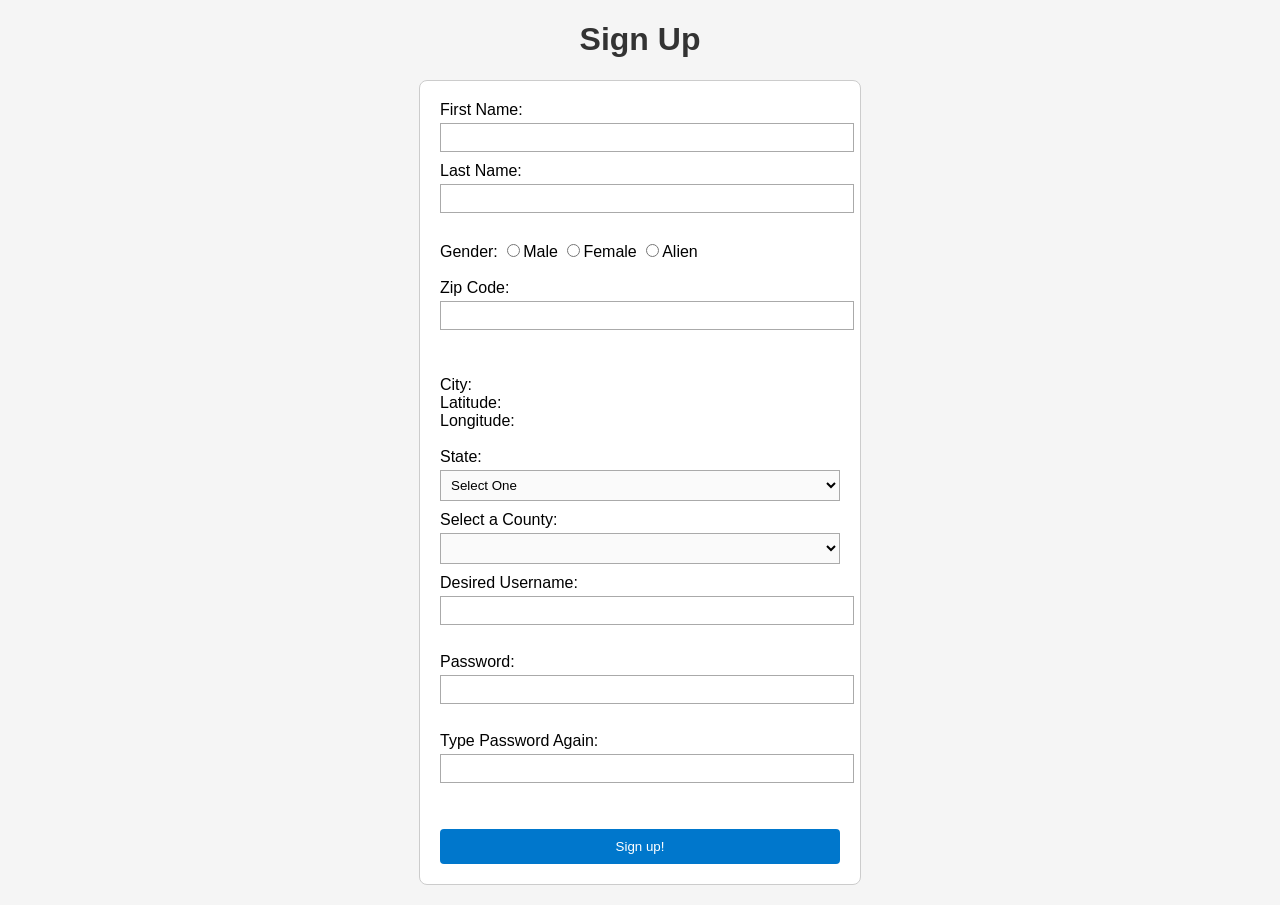
<file: api_form_page/index.html>
<!DOCTYPE html>
<html lang="en">
<head>
    <meta charset="UTF-8">
    <meta name="viewport" content="width=device-width, initial-scale=1.0">
    <title>API Form Page</title>
    <link rel="stylesheet" href="css/styles.css">
</head>
<body>
    
    <h1> Sign Up </h1>

    <form id="signupForm" action="welcome.html">
    <!-- Observe how this form uses 5 different form elements:
    text input, radio buttons, a dropdown menu (select), a password field, and a submit button. -->

    <!-- text input below -->
     First Name:<input type="text" name="fName"><br>
     Last Name: <input type="text" name="lName"><br><br>

    <!-- radio buttons below -->
     Gender:    
         <input type="radio" name="gender" value="m">Male
         <input type="radio" name="gender" value="f">Female
         <input type="radio" name="gender" value="a">Alien<br><br>	

    <!-- text input below -->
      Zip Code: 
      <input type="text" id="zip" name="zip"> 
      <span id="zipError" style="color:red;"></span><br><br>

      <!-- the span id is used to display the city, latitude, and longitude information that is retrieved from the API call. -->
    
      City:   <span id="city"></span> <br>
      Latitude: <span id="latitude"></span> <br>
      Longitude: <span id="longitude"></span> <br><br>

      State: 
      <select id="state" name="state">
            <option value="">Select One</option> 
       </select> 
       <br>


       Select a County: 
       <select id="county"></select><br>


       Desired Username: 
       <input type="text" id="username" ><br>
       <span id="usernameError"></span>
       <br>


        Password: 
        <input type="password" id="password"> <br>
        <span id="suggestedPwd"></span> <br>
        

        Type Password Again: 
        <input type="password" id="passwordAgain"><br>
        <span id="passwordError"></span>
        <br><br>
   
         <input type="submit" value="Sign up!">

    </form>

    <script src="js/script.js"></script>

</body>

</html>
</file>
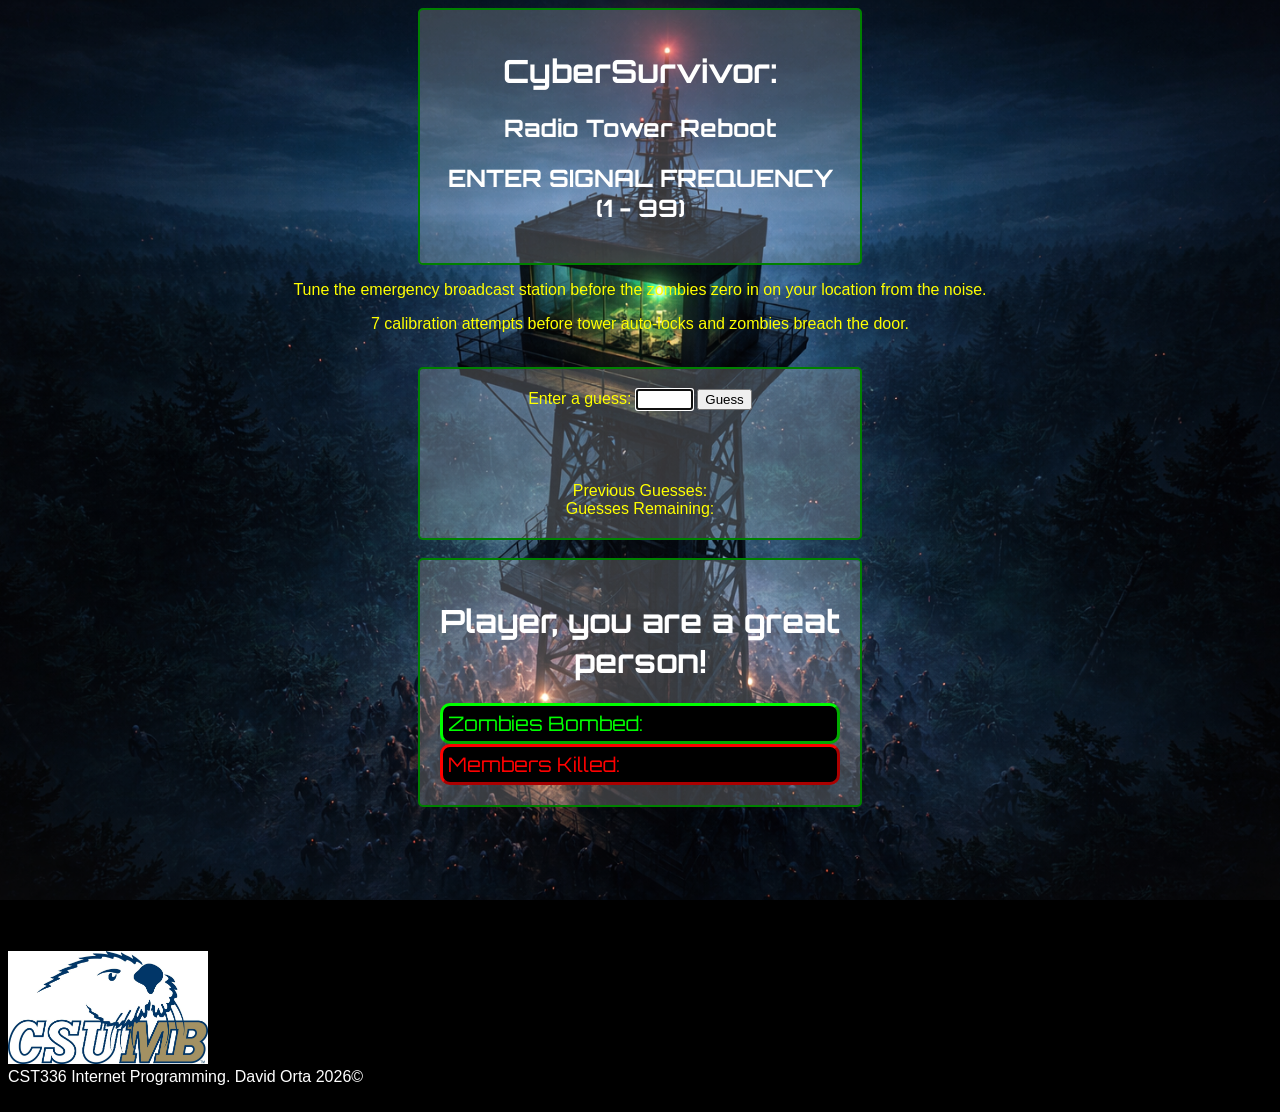
<file: guess_number/index.html>
<!DOCTYPE html>
<html>
    <head>
        <title> CyberSurvivor </title>
        <meta charset="utf-8">
        <link rel="stylesheet" href="css/style.css">
        <link href="https://fonts.googleapis.com/css2?family=Orbitron:wght@400..900&display=swap" rel="stylesheet">
    </head>
    <body>

        <header>
            <h1>CyberSurvivor:</h1>
            <h2>Radio Tower Reboot</h2>
            <h2>ENTER SIGNAL FREQUENCY (1 - 99)</h2>
        </header>
        
        <p>Tune the emergency broadcast station before the zombies zero in on your location from the noise.</p>
        <p>7 calibration attempts before tower auto-locks and zombies breach the door.</p> 
        <br>
        
        <div id="main">
          Enter a guess: 
          <input type="text" id="playerGuess" size="5">         
          <button id="guessBtn"> Guess </button> <br>         
          <button id="resetBtn"> Keep going </button> 

          <br><br>
          <div id="fbBox">
          <div id="feedback"></div>
          </div>
          <br><br>


          <div> Previous Guesses: 
            <span id="guesses"></span>
          </div>

          <div> Guesses Remaining: 
            <span id="guessesRem"></span>
          </div>

        </div>
        <br>

        <!--display text in H1 tag using #ID in JavaScript-->
        
        <div id="scoreCSS"> 
            <h1 id="encourage"></h1>  

            <div id="totalWinCSS"> Zombies Bombed: 
             <span id="totalWins"></span>
            </div>

            <div id="totalLossCSS"> Members Killed: 
             <span id="totalLosses"></span>
            </div>
        </div>

        <br>
        <br>
        <br>
        <br>
        <br>
        <br>
        <br>
        
    <footer>
        <br>
        <img src="img/csumb.jpg" style="width: 200px; height: auto;" alt="the CSUMB logo and sea otter">
        <br>
        <span id="footer">CST336 Internet Programming. David Orta 2026©</span>
        <br><br>
    </footer>
        
        
        <!-- <script>alert("hi")</script> -->
        <script src="js/script.js"></script>
    </body>
</html>
</file>
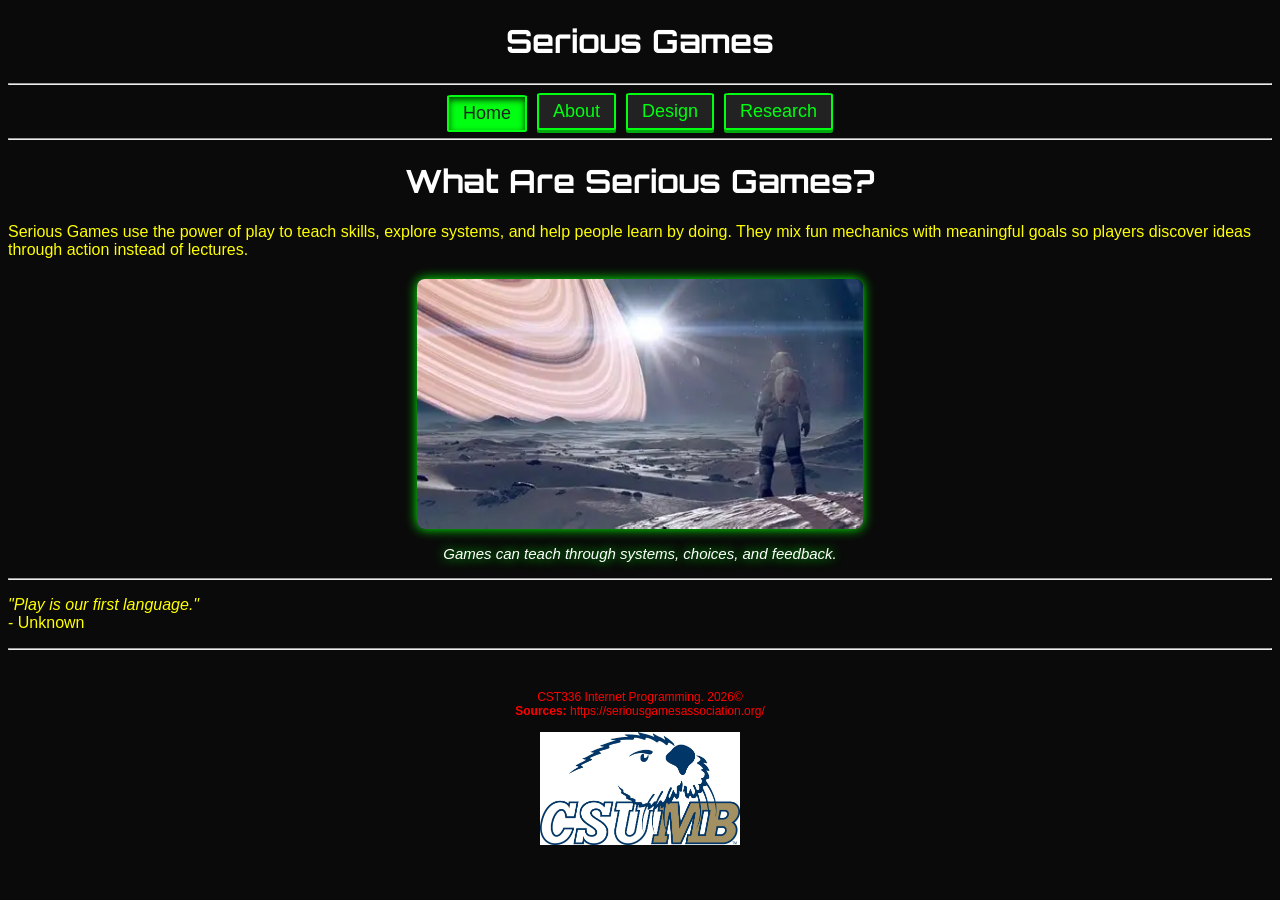
<file: homework1/index.html>
<!DOCTYPE html>
<html lang="en">

<head>
    <meta charset="UTF-8">
    <meta name="viewport" content="width=device-width, initial-scale=1.0">
    <title>Serious Games</title>
    <link rel="stylesheet" href="style.css">
    <link href="https://fonts.googleapis.com/css2?family=Orbitron:wght@400..900&display=swap" rel="stylesheet">
</head>

<body>
    <header>
        <h1>Serious Games</h1>
    </header>
    <hr>
    <nav>
        <div class="navButtonGroup">
            <a href="index.html" class="buttonNav active">Home</a>
            <a href="about.html" class="buttonNav">About</a>
            <a href="design.html" class="buttonNav">Design</a>
            <a href="research.html" class="buttonNav">Research</a>
        </div>
    </nav>
    <hr>

    <h1>What Are Serious Games?</h1>
    <div>
        <p>Serious Games use the power of play to teach skills, explore systems, and help people learn by doing. They mix fun mechanics with meaningful goals so players discover ideas through action instead of lectures.</p>
    </div>

    <figure class="center-figure">
        <img src="img/seriousgames.jpg" height="250" alt="an astronaut stares in the distance of a desolate planet's horizon -- the rings of Saturn sweeping the dark sky while the sun glints of its edge.">
        <figcaption>Games can teach through systems, choices, and feedback.</figcaption>
    </figure>

    <hr>
    <p>
        <i>"Play is our first language."</i>
        <br>
        - Unknown
    </p>
    <hr>

    <footer>
        <span>CST336 Internet Programming. 2026©</span>
        <br>
        <span><b>Sources:</b> https://seriousgamesassociation.org/</span>
        <br>
        <br>
        <img src="img/csumb.jpg" style="width: 200px; height: auto;" alt="the CSUMB logo and sea otter">
        <br><br>
    </footer>
</body>

</html>
</file>
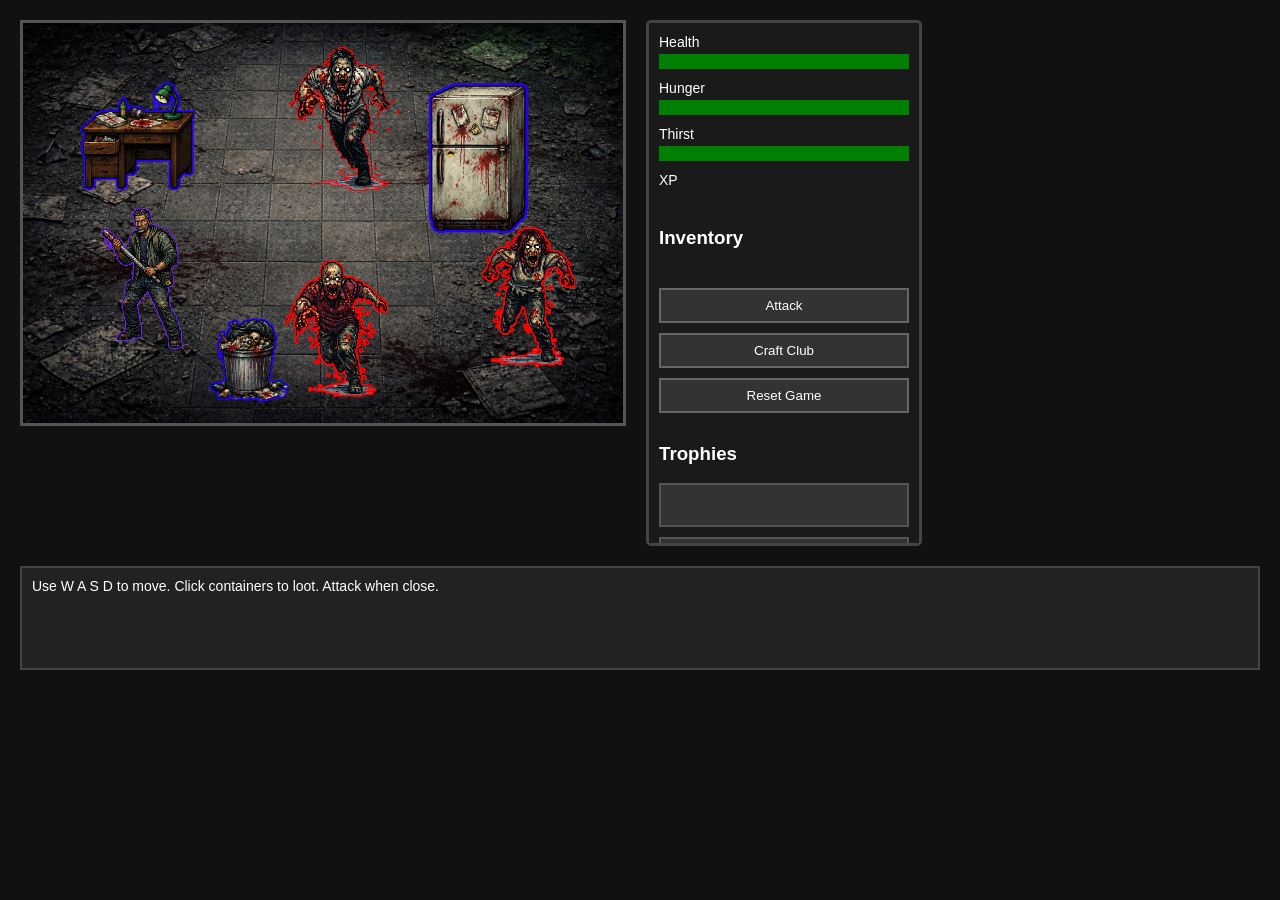
<file: homework2/index.html>
<!DOCTYPE html>
<html lang="en">

<head>
    <meta charset="UTF-8">
    <meta name="viewport" content="width=device-width, initial-scale=1.0">
    <title>CyberSurvivor 2D</title>

    <link rel="stylesheet" href="css/style.css">

</head>

<body>
    <!-- Wrapper holds room on left and UI on right -->
    <div id="gameWrapper"> 
        
        <!-- The room where player, zombies, and containers live -->
        <div id="room"> 
            
            <!-- Player -->
            <img id="player" src="img/player.png" alt="player">

            
            <!-- Zombies --> 
             <img id="zombie1" class="zombie" src="img/zombie1.png" alt="zombie"> 
             <img id="zombie2" class="zombie" src="img/zombie2.png" alt="zombie"> 
             <img id="zombie3" class="zombie" src="img/zombie3.png" alt="zombie"> 
             
             <!-- Lootable containers wow! --> 
             <img id="desk" class="container" src="img/desk.png" alt="desk"> 
             <img id="fridge" class="container" src="img/fridge.png" alt="fridge"> 
             <img id="trash" class="container" src="img/trash.png" alt="trash"> 
        
        </div> 
        
        <!-- UI Panel -->
        <div id="uiPanel"> 
            
            <!-- Survival bars -->
            <div id="bars">
            <div class="barBox"> <span>Health</span>
            <div id="healthBar" class="barFill"></div>
            </div>
                
            <div class="barBox"> <span>Hunger</span>
            <div id="hungerBar" class="barFill"></div>
            </div>
        
            <div class="barBox"> <span>Thirst</span>
            <div id="thirstBar" class="barFill"></div>
            </div>
                
            <div class="barBox"> <span>XP</span>
            <div id="xpBar" class="barFill"></div>
            </div>
            </div> 
        
            <!-- Inventory -->
            <div id="inventory">
            <h3>Inventory</h3>
            <ul id="inventoryList"></ul>
            </div> 
        
            <!-- Action buttons -->
            <div id="actions">
                <button id="attackBtn">Attack</button>
                <button id="craftBtn">Craft Club</button>
                <button id="resetBtn">Reset Game</button>  
            </div>

        
            <!-- Trophies -->
            <div id="trophies">
            <h3>Trophies</h3>
            <div id="trophy1"></div>
            <div id="trophy2"></div>
            </div>

        </div>
    </div> 
    
    <!-- Message log -->
    <div id="log"></div>

    <script src="js/script.js"></script>


</body>

</html>
</file>
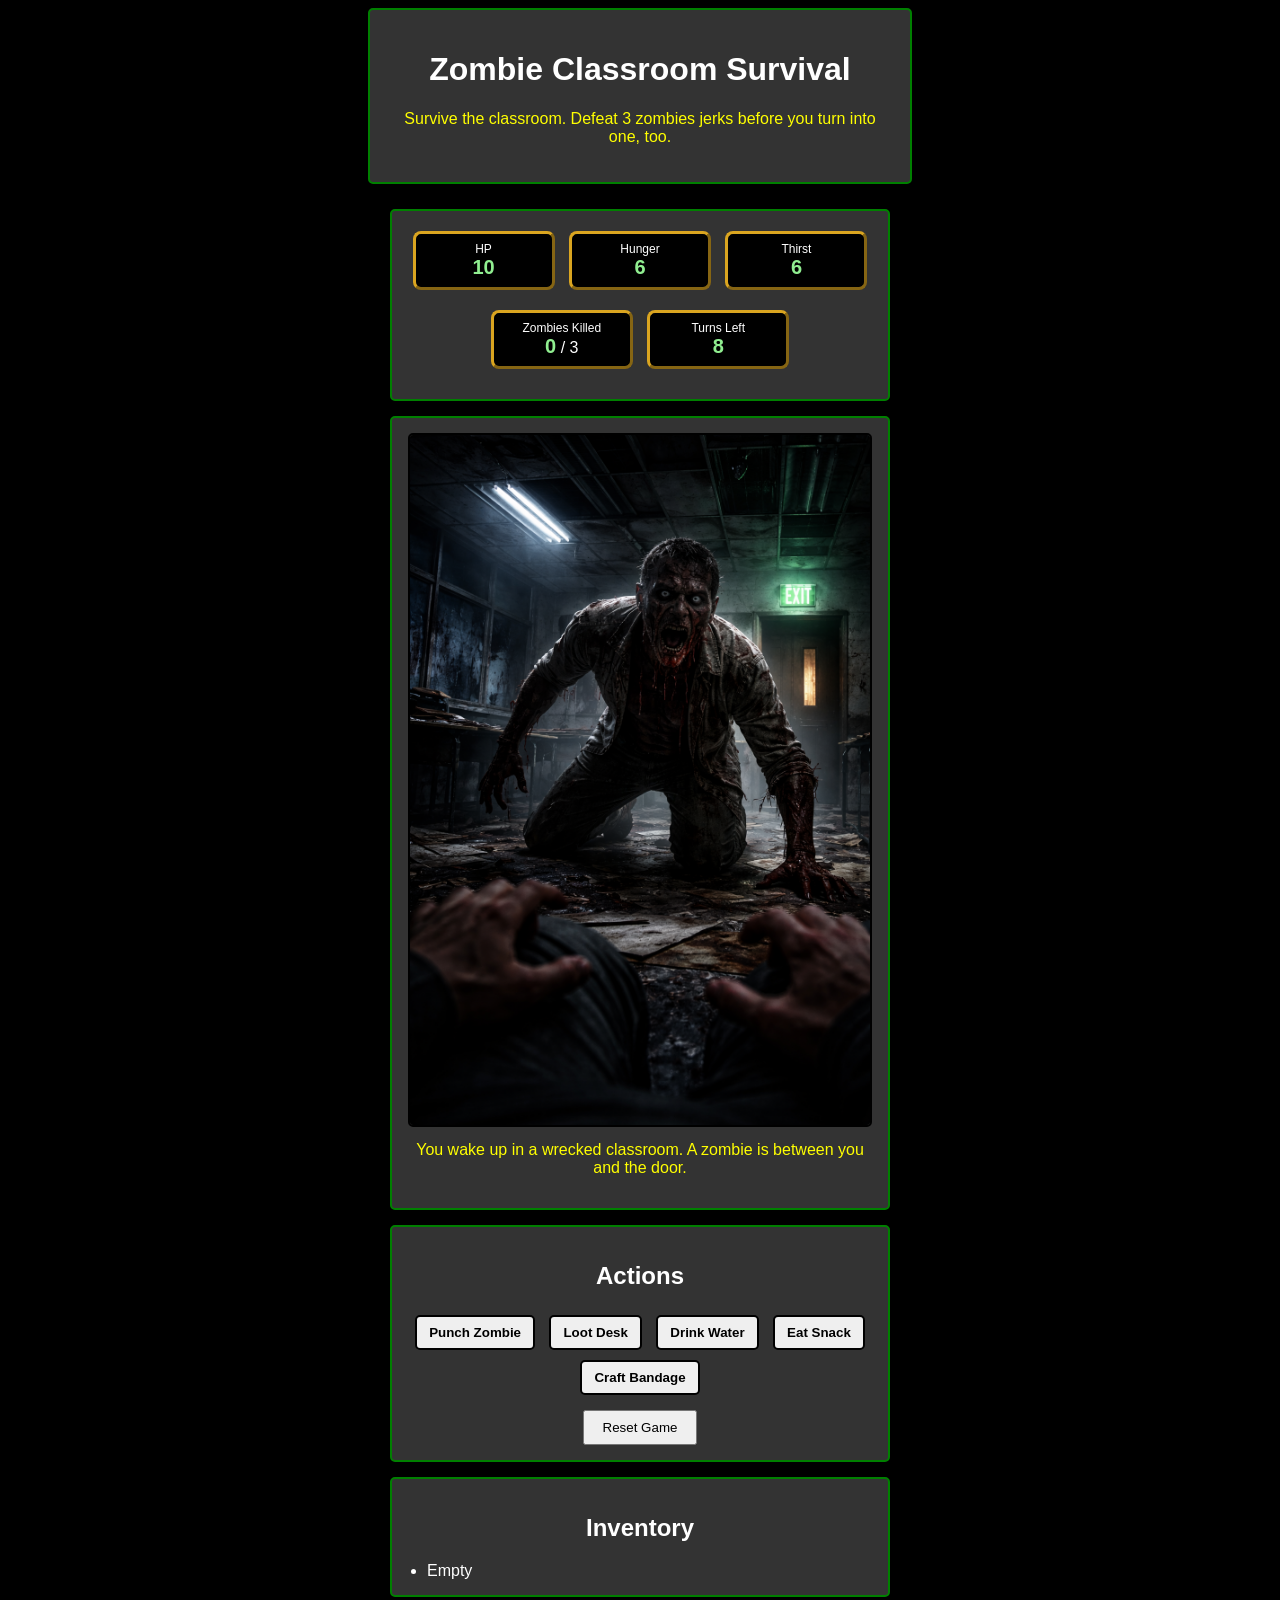
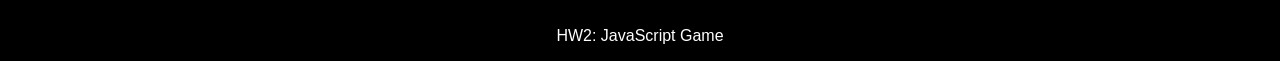
<file: hw2/index.html>
<!DOCTYPE html>
<html lang="en">

<head>
  <meta charset="UTF-8">
  <meta name="viewport" content="width=device-width, initial-scale=1.0">
  <title>Zombie Jerks</title>

  <link rel="stylesheet" href="css/style.css">

</head>

<body>

  <header>
    <h1>Zombie Classroom Survival</h1>
    <p id="subtitle">Survive the classroom. Defeat 3 zombies jerks before you turn into one, too.</p>
  </header>

  <main id="game">
    <section id="hud">
      <div class="hudRow">
        <div class="hudBox">
          <span class="hudLabel">HP</span>
          <span id="hp" class="hudValue">10</span>
        </div>

        <div class="hudBox">
          <span class="hudLabel">Hunger</span>
          <span id="hunger" class="hudValue">6</span>
        </div>

        <div class="hudBox">
          <span class="hudLabel">Thirst</span>
          <span id="thirst" class="hudValue">6</span>
        </div>
      </div>

      <div class="hudRow">
        <div class="hudBox wide">
          <span class="hudLabel">Zombies Killed</span>
          <span id="kills" class="hudValue">0</span>
          <span class="hudMuted">/ 3</span>
        </div>

        <div class="hudBox wide">
          <span class="hudLabel">Turns Left</span>
          <span id="turnsLeft" class="hudValue">8</span>
        </div>
      </div>
    </section>

    <section id="scene">
      <img id="sceneImg" src="image/classroom-zombie.png" alt="Classroom scene">
      <p id="log">You wake up in a wrecked classroom. A zombie is between you and the door.</p>
    </section>

    <section id="controls">
      <h2>Actions</h2>

      <div id="btnRow">
        <button id="punchBtn" type="button">Punch Zombie</button>
        <button id="lootBtn" type="button">Loot Desk</button>
        <button id="drinkBtn" type="button">Drink Water</button>
        <button id="eatBtn" type="button">Eat Snack</button>
        <button id="craftBtn" type="button">Craft Bandage</button>
      </div>

      <div id="endRow">
        <button id="resetBtn" type="button">Reset Game</button>
      </div>
    </section>

    <section id="inventory">
      <h2>Inventory</h2>
      <ul id="invList">
        <li class="emptyInv">Empty</li>
      </ul>
    </section>
  </main>

  <footer>
    <p>HW2: JavaScript Game</p>
  </footer>

  <script src="js/script.js"></script>


</body>

</html>
</file>
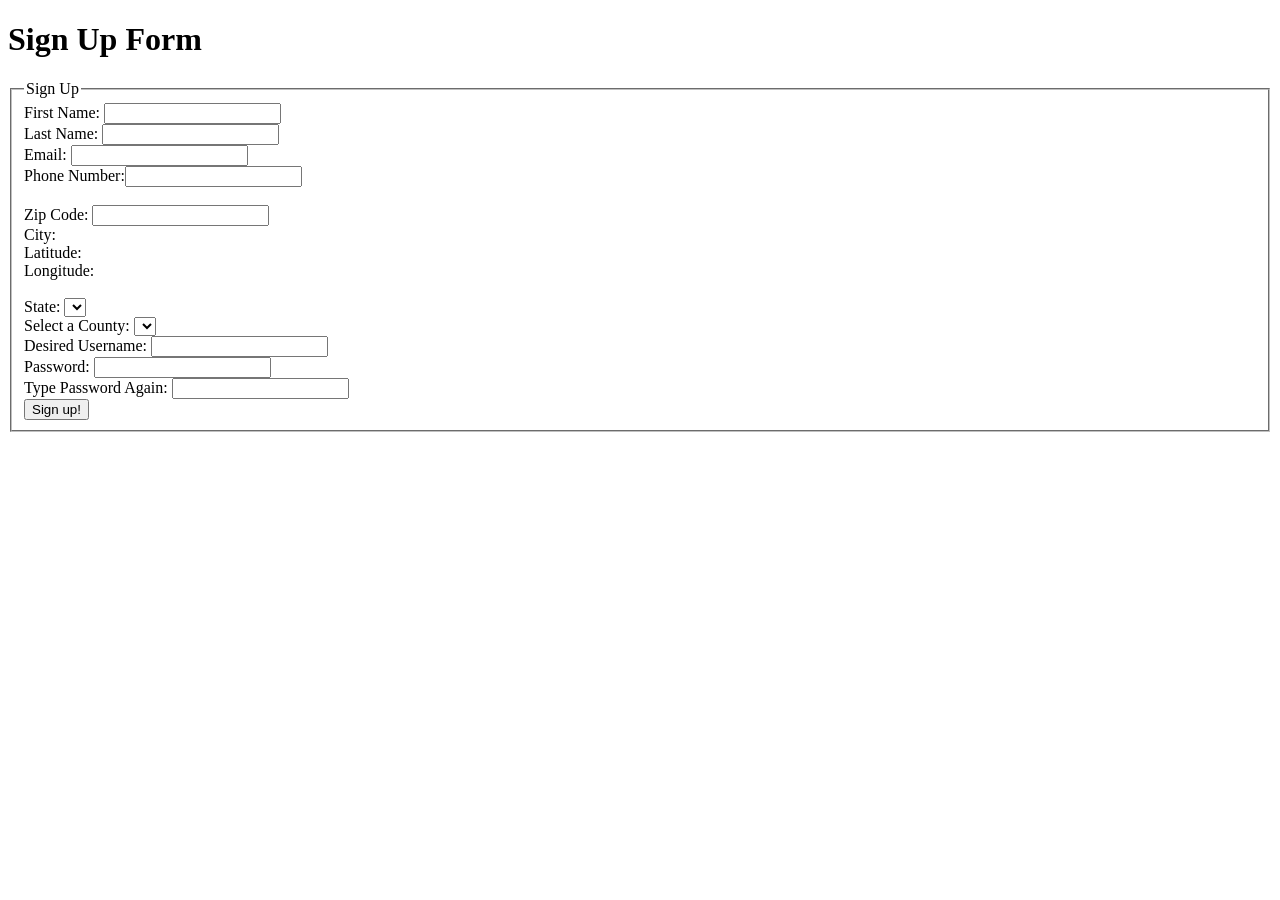
<file: LAB 4/index.html>
<!DOCTYPE html>
<html lang="en">

<head>
    <meta charset="UTF-8">
    <meta name="viewport" content="width=device-width, initial-scale=1.0">
    <title>Document</title>
</head>


<body>
    <h1> Sign Up Form </h1>

    <fieldset>
        <legend>Sign Up</legend>
        First Name: <input type="text"><br>
        Last Name: <input type="text"><br>
        Email: <input type="text"><br>
        Phone Number:<input type="text"><br><br>
        Zip Code: <input id="zipCodeInput" type="text"><br>
        City: <span id="cityDisplay"></span>
        <br>
        Latitude: <span id="latDisplay" ></span>
        <br>
        Longitude: <span></span>
        <br><br>
        State: <select id="stateSelect"></select><br>
        Select a County: <select id="countySelect"></select><br>

        Desired Username: <input id="usernameInput" type="text"> <span id="usernameMessage"></span> <br>

        Password: <input id="passwordInput" type="password"> <span id="passwordMessage"></span><br>

        Type Password Again: <input type="password"><br>

        <input id="submitBtn" type="submit" value="Sign up!">
        <br>
        <span id="submitMessage" style="color: red;"></span>
    </fieldset>

    <script src="js/script.js"></script>

</body>

</html>
</file>
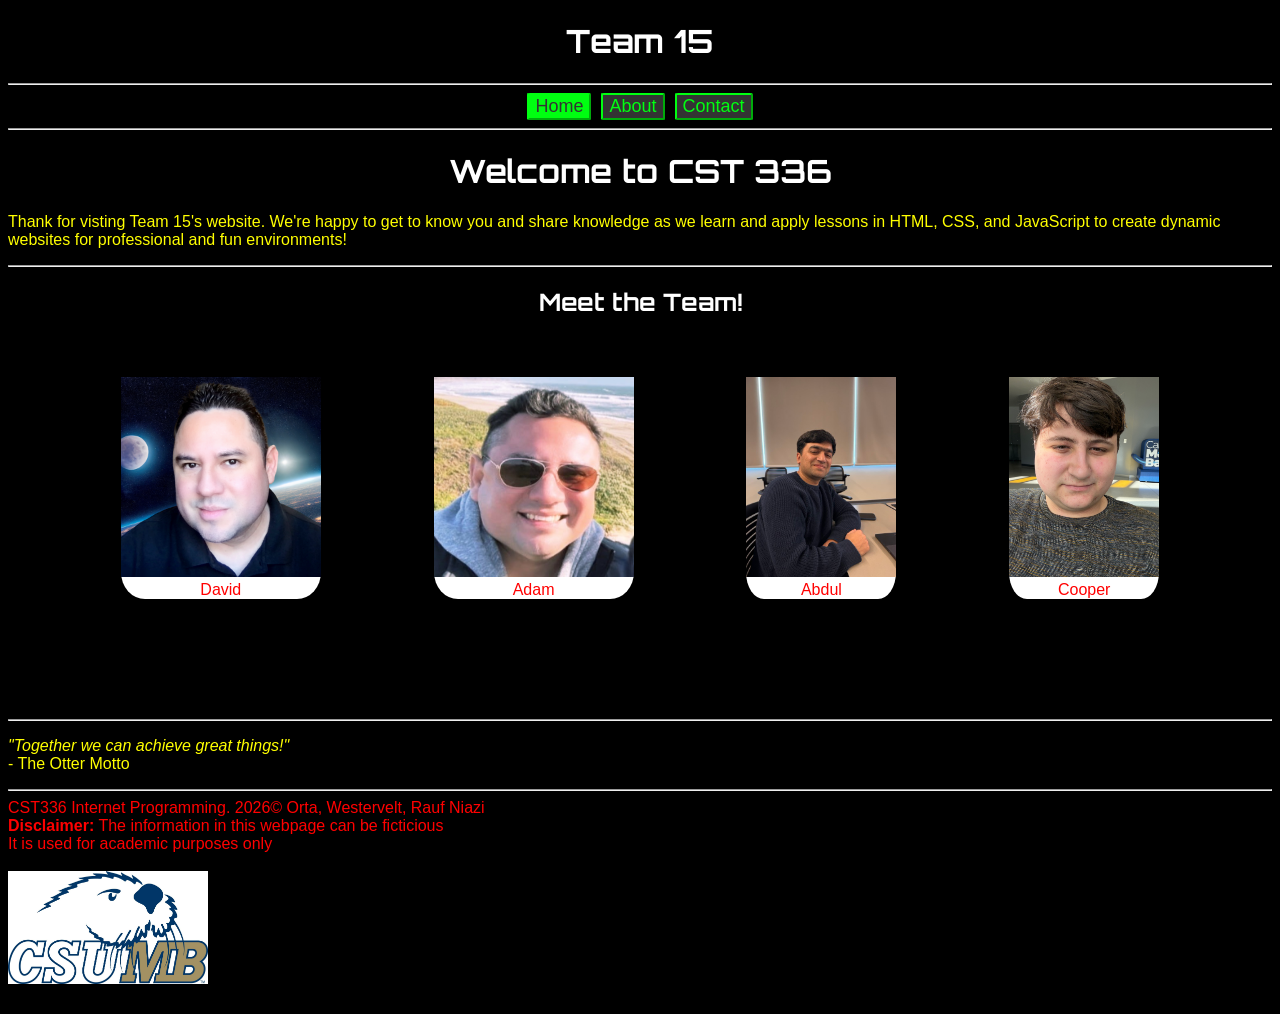
<file: lab1/index.html>
<!DOCTYPE html>
<html lang="en">

<head>
    <meta charset="UTF-8">
    <meta name="viewport" content="width=device-width, initial-scale=1.0">
    <title>CST336 Welcome!</title>
    <link rel="stylesheet" href="style.css">
    <link href="https://fonts.googleapis.com/css2?family=Orbitron:wght@400..900&display=swap" rel="stylesheet">

</head>

<body>
    <header>
        <h1>Team 15</h1>
        
    </header>
    <hr>
    <nav>
        <div class="navButtonGroup"> 
        <a href="index.html"><button class="buttonNav active">Home</button></a>
        <a href="about-us.html"><button class="buttonNav">About</button></a>
        <a href="contact.html"><button class="buttonNav">Contact</button></a>
        </div>
    </nav>
    <hr>
    <h1>Welcome to CST 336</h1>
    <div>
        <p>Thank for visting Team 15's website. We're happy to get to know you and share knowledge as we learn and apply
            lessons in HTML, CSS, and JavaScript to create dynamic websites for professional and fun environments!</p>
    </div>
    <hr>
    <h2>Meet the Team!</h2>
    <div id="teamRow">
        <div class="team-members">
            <img src="img/selfie2026.png" height="200">
            <br>
            <span>David</span>
        </div>
        <div class="team-members">
            <img src="img/daniel.jpeg" height="200">
            <br>
            <span>Adam</span>
        </div>
        <div class="team-members">
            <img src="img/abdul.png" height="200">
            <br>
            <span>Abdul</span>
        </div>
        <div class="team-members">
            <img src="img/cooper.jpeg" height="200">
            <br>
            <span>Cooper</span>
    </div>
       
    </div>
     <br>
        <br>
        <br>
        <br>
        <hr>
    <p>
        <i>"Together we can achieve great things!"</i>
        <br>
        - The Otter Motto
    </p>
    <hr>
    <footer>
        <span>CST336 Internet Programming. 2026© Orta, Westervelt, Rauf Niazi </span>
        <br>
        <span><b>Disclaimer:</b> The information in this webpage can be ficticious</span>
        <br>
        <span>It is used for academic purposes only</span>
        <br>
        <br>
        <img src="img/csumb.jpg" style="width: 200px; height: auto;" alt="The CSUMB Logo">
        <br>
        <br>
    </footer>
</body>

</html>
</file>
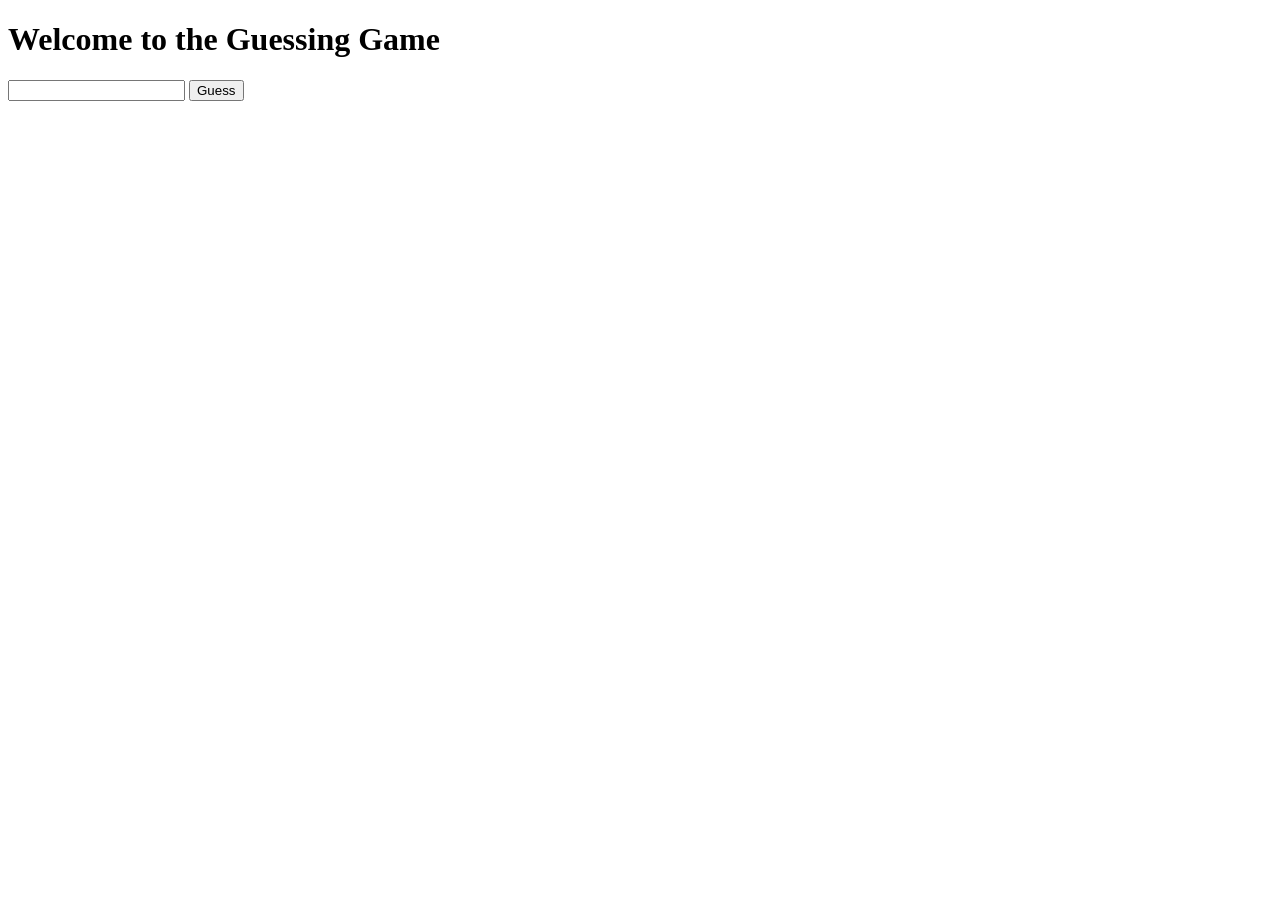
<file: LAB2/index.html>
<!DOCTYPE html>
<html lang="en">
<head>
    <meta charset="UTF-8">
    <meta name="viewport" content="width=device-width, initial-scale=1.0">
    <title>Guessing Game</title>
</head>
<body>
    <h1>Welcome to the Guessing Game</h1>
    
    <input id="guessInput">
    <button id="guessButton">Guess</button>
    <p id="guessResult"></p>



    <script src="scripts/script.js" defer></script>
</body>
</html>
</file>
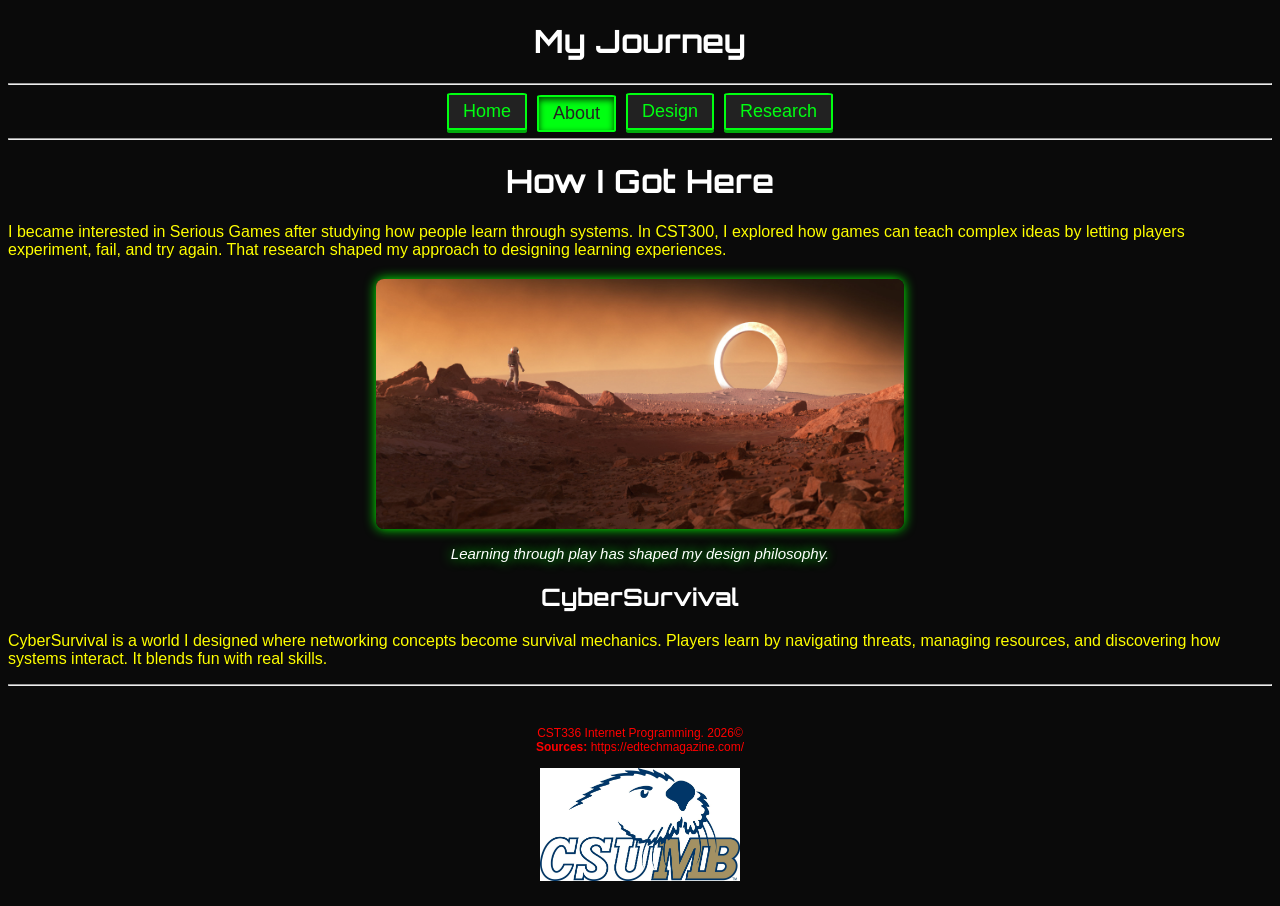
<file: homework1/about.html>
<!DOCTYPE html>
<html lang="en">

<head>
    <meta charset="UTF-8">
    <meta name="viewport" content="width=device-width, initial-scale=1.0">
    <title>My Journey</title>
    <link rel="stylesheet" href="style.css">
    <link href="https://fonts.googleapis.com/css2?family=Orbitron:wght@400..900&display=swap" rel="stylesheet">
</head>

<body>
    <header>
        <h1>My Journey</h1>
    </header>
    <hr>
    <nav>
        <div class="navButtonGroup">
            <a href="index.html" class="buttonNav">Home</a>
            <a href="about.html" class="buttonNav active">About</a>
            <a href="design.html" class="buttonNav">Design</a>
            <a href="research.html" class="buttonNav">Research</a>
        </div>
    </nav>
    <hr>

    <h1>How I Got Here</h1>
    <div>
        <p>I became interested in Serious Games after studying how people learn through systems. In CST300, I explored how games can teach complex ideas by letting players experiment, fail, and try again. That research shaped my approach to designing learning experiences.</p>
    </div>

    <figure class="center-figure">
        <img src="img/journey.jpg" height="250" alt="an astronaut in distant crags of Mars sees a mysterious metallic ring in the horizon ">
        <figcaption>Learning through play has shaped my design philosophy.</figcaption>
    </figure>

    <h2>CyberSurvival</h2>
    <div>
        <p>CyberSurvival is a world I designed where networking concepts become survival mechanics. Players learn by navigating threats, managing resources, and discovering how systems interact. It blends fun with real skills.</p>
    </div>

    <hr>
    <footer>
        <span>CST336 Internet Programming. 2026©</span>
        <br>
        <span><b>Sources:</b> https://edtechmagazine.com/</span>
        <br><br>
        <img src="img/csumb.jpg" style="width: 200px; height: auto;" alt="the CSUMB logo and sea otter">
        <br><br>
    </footer>
</body>

</html>
</file>
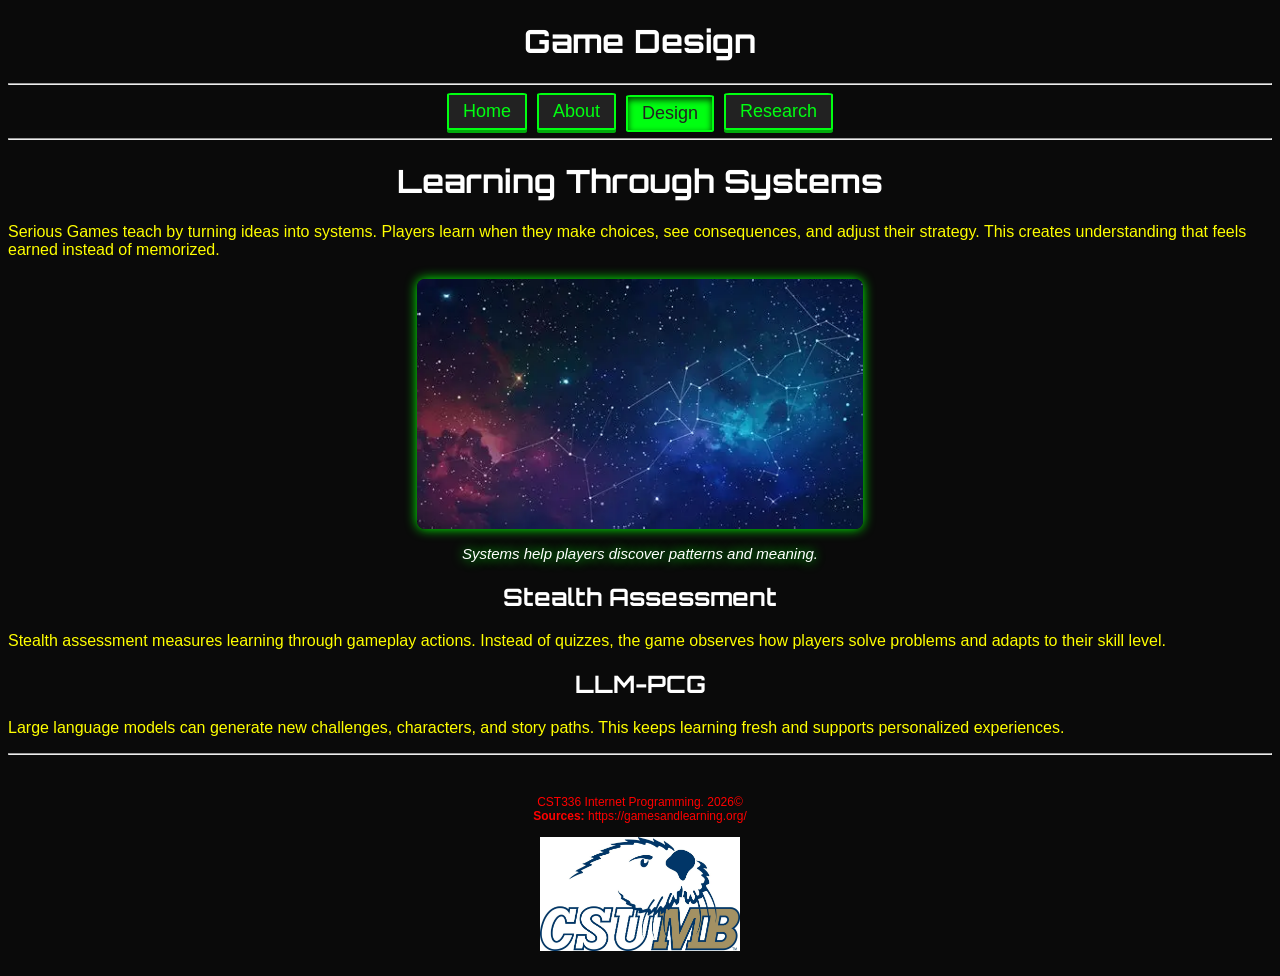
<file: homework1/design.html>
<!DOCTYPE html>
<html lang="en">

<head>
    <meta charset="UTF-8">
    <meta name="viewport" content="width=device-width, initial-scale=1.0">
    <title>Game Design</title>
    <link rel="stylesheet" href="style.css">
    <link href="https://fonts.googleapis.com/css2?family=Orbitron:wght@400..900&display=swap" rel="stylesheet">
</head>

<body>
    <header>
        <h1>Game Design</h1>
    </header>
    <hr>
    <nav>
        <div class="navButtonGroup">
            <a href="index.html" class="buttonNav">Home</a>
            <a href="about.html" class="buttonNav">About</a>
            <a href="design.html" class="buttonNav active">Design</a>
            <a href="research.html" class="buttonNav">Research</a>
        </div>
    </nav>
    <hr>

    <h1>Learning Through Systems</h1>
    <div>
        <p>Serious Games teach by turning ideas into systems. Players learn when they make choices, see consequences, and adjust their strategy. This creates understanding that feels earned instead of memorized.</p>
    </div>

    <figure class="center-figure">
        <img src="img/systems.jpg" height="250" alt="constellations in deep space connected by faint white lines and dots">
        <figcaption>Systems help players discover patterns and meaning.</figcaption>
    </figure>

    <h2>Stealth Assessment</h2>
    <div>
        <p>Stealth assessment measures learning through gameplay actions. Instead of quizzes, the game observes how players solve problems and adapts to their skill level.</p>
    </div>

    <h2>LLM-PCG</h2>
    <div>
        <p>Large language models can generate new challenges, characters, and story paths. This keeps learning fresh and supports personalized experiences.</p>
    </div>

    <hr>
    <footer>
        <span>CST336 Internet Programming. 2026©</span>
        <br>
        <span><b>Sources:</b> https://gamesandlearning.org/</span>
        <br><br>
        <img src="img/csumb.jpg" style="width: 200px; height: auto;" alt="the CSUMB logo and sea otter">
        <br><br>
    </footer>
</body>

</html>
</file>
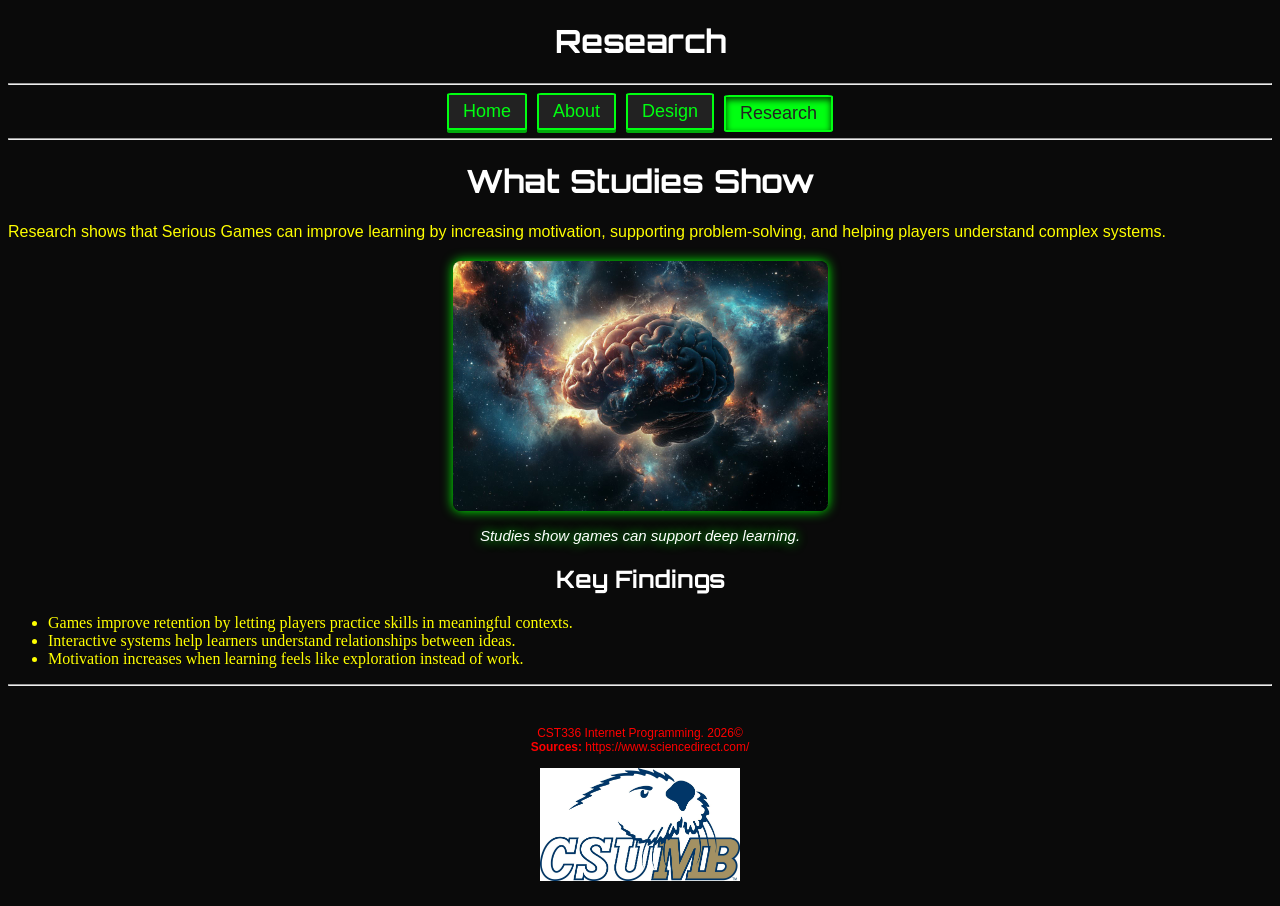
<file: homework1/research.html>
<!DOCTYPE html>
<html lang="en">

<head>
    <meta charset="UTF-8">
    <meta name="viewport" content="width=device-width, initial-scale=1.0">
    <title>Research</title>
    <link rel="stylesheet" href="style.css">
    <link href="https://fonts.googleapis.com/css2?family=Orbitron:wght@400..900&display=swap" rel="stylesheet">
</head>

<body>
    <header>
        <h1>Research</h1>
    </header>
    <hr>
    <nav>
        <div class="navButtonGroup">
            <a href="index.html" class="buttonNav">Home</a>
            <a href="about.html" class="buttonNav">About</a>
            <a href="design.html" class="buttonNav">Design</a>
            <a href="research.html" class="buttonNav active">Research</a>
        </div>
    </nav>
    <hr>

    <h1>What Studies Show</h1>
    <div>
        <p>Research shows that Serious Games can improve learning by increasing motivation, supporting problem‑solving, and helping players understand complex systems.</p>
    </div>

    <figure class="center-figure">
        <img src="img/research.jpg" height="250" alt="a brain floating through space">
        <figcaption>Studies show games can support deep learning.</figcaption>
    </figure>

    <h2>Key Findings</h2>
    <ul class="yellow-list">
        <li>Games improve retention by letting players practice skills in meaningful contexts.</li>
        <li>Interactive systems help learners understand relationships between ideas.</li>
        <li>Motivation increases when learning feels like exploration instead of work.</li>
    </ul>

    <hr>
    <footer>
        <span>CST336 Internet Programming. 2026©</span>
        <br>
        <span><b>Sources:</b> https://www.sciencedirect.com/</span>
        <br><br>
        <img src="img/csumb.jpg" style="width: 200px; height: auto;" alt="the CSUMB logo and sea otter">
        <br><br>
    </footer>
</body>

</html>
</file>
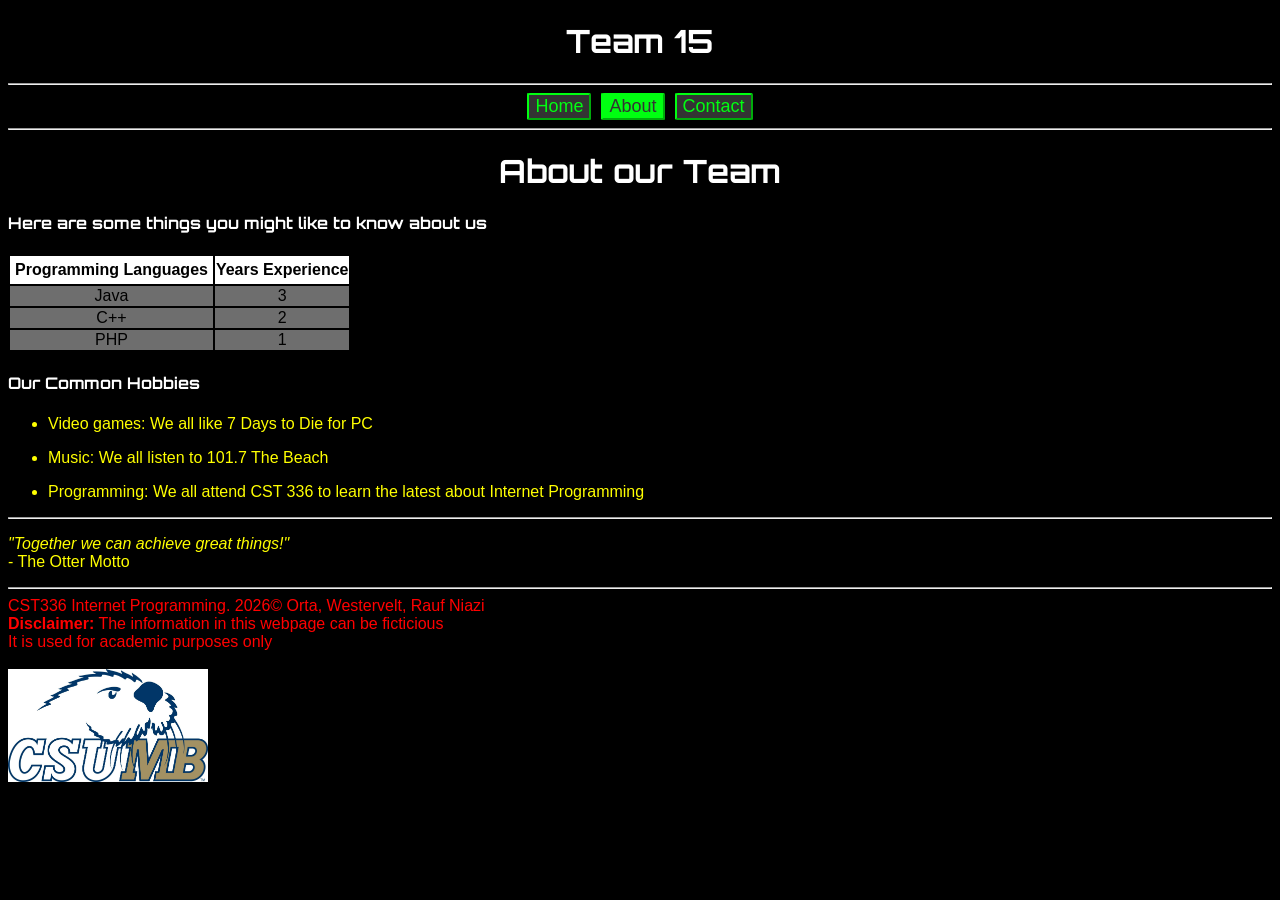
<file: lab1/about-us.html>
<!DOCTYPE html>
<html lang="en">
<head>
    <meta charset="UTF-8">
    <meta name="viewport" content="width=device-width, initial-scale=1.0">
    <title>CST336 About Us</title>
    <link rel="stylesheet" href="style.css">
    <link href="https://fonts.googleapis.com/css2?family=Orbitron:wght@400..900&display=swap" rel="stylesheet">
        <header>
        <h1>Team 15</h1>
        </header>
    <hr>
        <nav> 
            <div class="navButtonGroup"> 
                <a href="index.html"><button class="buttonNav">Home</button></a>
                <a href="about-us.html"><button class="buttonNav active">About</button></a>
                <a href="contact.html"><button class="buttonNav">Contact</button></a>
            </div>
        </nav>
        <hr>
        <h1>About our Team</h1>
        <div>
        <h4>Here are some things you might like to know about us</h4>

        <table id="tableProperties"> 
            <tr bgcolor="white">
                <th style="padding: 5px;"> Programming Languages </th>
                <th> Years Experience</th>
            </tr>
            <tr class="tableSubheading">    
                <td>Java</td>
                <td>3</td>
            </tr>
            <tr class="tableSubheading">    
                <td>C++</td>
                <td>2</td>
            </tr>
            <tr class="tableSubheading">
                <td>PHP</td>
                <td>1</td>
            </tr>
        </table>
    <h4>Our Common Hobbies</h4>
        <ul style="color: yellow;">
            <li> <p>Video games: We all like 7 Days to Die for PC</p></li>
            <li> <p>Music: We all listen to 101.7 The Beach </p>    </li>
            <li> <p>Programming: We all attend CST 336 to learn the latest about Internet Programming</p> </li>
        </ul>

        </div>
          <hr>
        </div>
            <p>
                <i>"Together we can achieve great things!"</i>
                <br>
                - The Otter Motto
            </p>
        <hr>
        <footer>
              <span>CST336 Internet Programming. 2026© Orta, Westervelt, Rauf Niazi  </span>
            <br>
            <span><b>Disclaimer:</b> The information in this webpage can be ficticious</span>
            <br>
            <span>It is used for academic purposes only</span>
            <br>
            <br>
            <img src="img/csumb.jpg" style="width: 200px; height: auto;" alt="The CSUMB Logo">
            <br>
            <br>
        </footer>
</body>
</html>
</file>
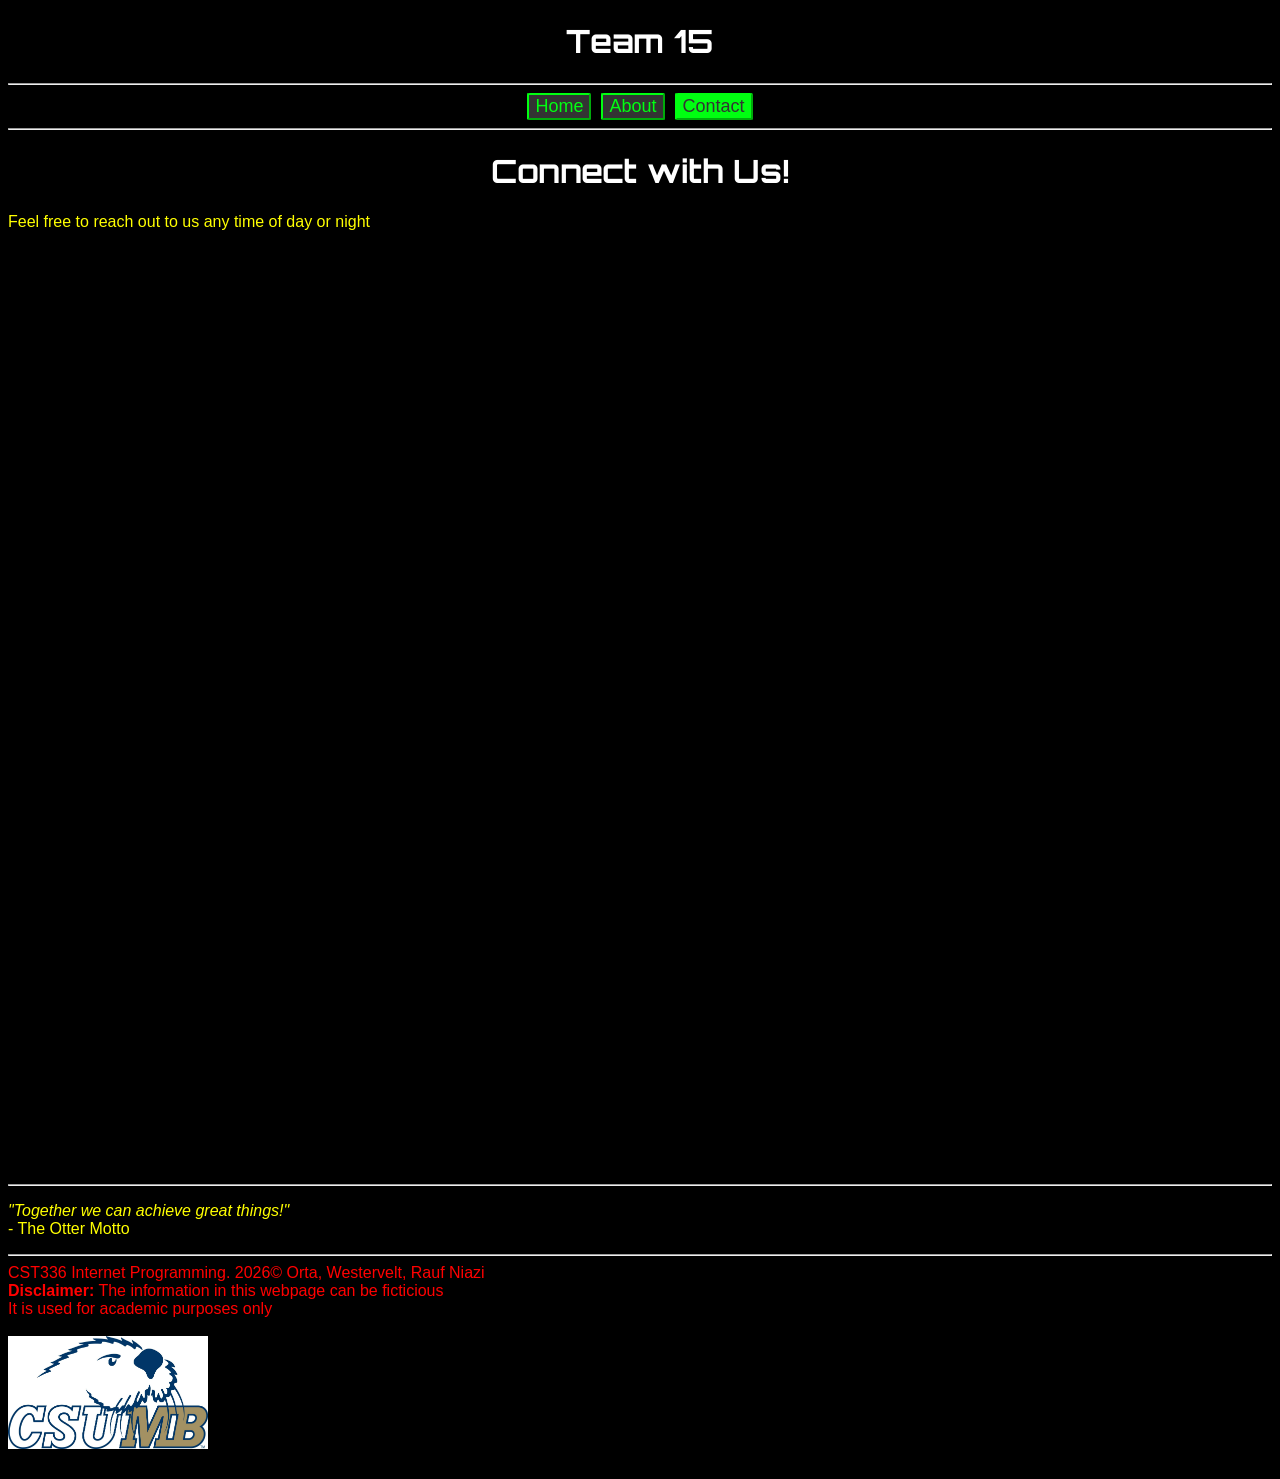
<file: lab1/contact.html>
<!DOCTYPE html>
<html lang="en">
<head>
    <meta charset="UTF-8">
    <meta name="viewport" content="width=device-width, initial-scale=1.0">
    <title>CST336 Contact</title>
</head>
<body>
     <header>
    <h1>Team 15</h1>
    <link rel="stylesheet" href="style.css">
    <link href="https://fonts.googleapis.com/css2?family=Orbitron:wght@400..900&display=swap" rel="stylesheet">
    </header>
    <hr>
        <nav> 
            <div class="navButtonGroup"> 
                <a href="index.html"><button class="buttonNav">Home</button></a>
                <a href="about-us.html"><button class="buttonNav">About</button></a>
                <a href="contact.html"><button class="buttonNav active">Contact</button></a>
            </div>
        </nav>
        <hr>
        <h1>Connect with Us!</h1>
            <div>
            <p>Feel free to reach out to us any time of day or night</p>
            </div>
        <div class="center-iframe">
        <iframe src="https://docs.google.com/forms/d/e/1FAIpQLSfiUHVY9cicqcxihdbluTrJDvBoChhXzKLw80NVL6efhDifYg/viewform?embedded=true" width="640" height="929" frameborder="0" marginheight="0" marginwidth="0">Loading…</iframe>
        </div>

        <hr>
        </div>
            <p>
                <i>"Together we can achieve great things!"</i>
                <br>
                - The Otter Motto
            </p>
        <hr>
        <footer>
              <span>CST336 Internet Programming. 2026© Orta, Westervelt, Rauf Niazi  </span>
            <br>
            <span><b>Disclaimer:</b> The information in this webpage can be ficticious</span>
            <br>
            <span>It is used for academic purposes only</span>
            <br>
            <br>
            <img src="img/csumb.jpg" style="width: 200px; height: auto;" alt="The CSUMB Logo">
            <br>
            <br>
        </footer>
</body>
</html>
</file>
<file: api_form_page/css/styles.css>
body {
    font-family: Arial;
    background-color: #f5f5f5;
}

h1 {
    text-align: center;
    color: #333;
}

form {
    width: 400px;
    margin: 20px auto;
    padding: 20px;
    background: white;
    border: 1px solid #ccc;
    border-radius: 8px;
}

input[type="text"],
input[type="password"],
select {
    width: 100%;
    padding: 6px;
    margin-top: 4px;
    margin-bottom: 10px;
}

input[type="submit"] {
    width: 100%;
    padding: 10px;
    background: #0077cc;
    color: white;
    border: none;
    border-radius: 4px;
}

input[type="submit"]:hover {
    background: #005fa3;
}

span {
    font-weight: bold;
}

#usernameError {
    display: block;
}

#passwordError {
    display: block;
}

#suggestedPwd {
    display: block;
    color: green;
}

#city, #latitude, #longitude {
    color: #444;
}

label {
    font-weight: bold;
}

select {
    background-color: #fafafa;
}

form input, form select {
    border: 1px solid #aaa;
}
</file>
<file: guess_number/css/style.css>
body {
    background-image: url("../img/radiotower.png");
    background-repeat: no-repeat;
    background-attachment: fixed;
    background-position: center;
    background-size: cover;
    background-color: black;

}

h1 {
    color: white;
    text-align: center;
    font-family: "Orbitron";
}

h2 {
    color: white;
    text-align: center;
    font-family: "Orbitron";
}

header {
    background-color: rgba(255, 255, 255, 0.2);
    border: 2px green solid;
    border-radius: 5px;
    width: 400px;
    margin: 0 auto;
    padding: 20px;
}

p {
    color: yellow;
    font-family: sans-serif;
    text-align: center;
}

#main {
    color: yellow;
    font-family: sans-serif;
    text-align: center;
    border: 2px green solid;
    border-radius: 5px;
    width: 400px;
    margin: 0 auto;
    padding: 20px;
    background-color: rgba(255, 255, 255, 0.2);
}

#fbBox {
    border-style: outset;
    border-width: 5px;
    display: inline-block;
    background-color: black;
    border-color: goldenrod;
    border-radius: 5px;
    margin: 5px;
    padding: 5px;
}

#feedback {
    display: block; /*this creates a clean block for inline elements*/
    white-space: pre-line; /*this line respects \n line breaks*/
    font-size: 12px;
    /* background-color: black;
    border-radius: 5px;
    padding: 5px;
    margin: 2px; */
}

#scoreCSS {
    background-color: rgba(255, 255, 255, 0.2);
    border: 2px green solid;
    border-radius: 5px;
    width: 400px;
    margin: 0 auto;
    padding: 20px;    
}

#totalWinCSS {
    border-style: outset;
    border-width: 3px;
    border-color: rgb(0, 255, 0);
    border-radius: 10px;
    padding: 5px;
    color: rgb(0, 255, 0);
    font-family: "Orbitron";
    font-size: 20px;
    background-color: black;
    
    
}

#totalLossCSS {
    border-style: outset;
    border-width: 3px;
    border-color: red;
    border-radius: 10px;
    padding: 5px;
    color: red;
    font-family:"Orbitron";
    font-size: 20px;
    background-color: black;
}



#footer {
    color: white;
    text-align: center;
    font-family: sans-serif
    
}
</file>
<file: homework1/style.css>
body {
    background-color: rgb(10, 10, 10);
}

h1 {
    color: white;
    text-align: center;
    font-family: "Orbitron";
}

h2 {
    color: white;
    text-align: center;
    font-family: "Orbitron";
}

p {
    color: yellow;
    font-family: sans-serif;
}

span {
    color: red;
    font-family: sans-serif;
}

#teamRow {
    flex-wrap: wrap;
    display: flex;
    justify-content: space-evenly;
    align-items: center;
    background-color: rgba(0, 0, 0, 0.5);
    padding: 40px 0;
}

.center-figure {
    text-align: center;
    margin-top: 20px;
}

.center-figure img {
    border-radius: 8px;
    box-shadow: 0px 0px 12px rgb(0, 255, 0);
    transition: transform 0.3s;
}

.center-figure img:hover {
    transform: scale(1.05);
}
figcaption {
    color: white;
    font-family: sans-serif;
    margin-top: 12px;
    font-style: oblique;;
    font-size: 15px;
    text-shadow: 0 0 12px #00ff11; 
}

.yellow-list li {
    color: yellow;
}

.buttonNav {
    background-color: #222222;
    color: #00ff11;
    font-size: 18px;
    font-family: sans-serif;
    border-radius: 5%;
    border: 2px solid #00ff11;
    padding: 6px 14px;
    text-decoration: none;
    display: inline-block;
    box-shadow: 0px 3px 0px #00aa0c;
}

.navButtonGroup {
    display: flex;
    justify-content: center;
    gap: 10px;
}

.buttonNav.active {
    background-color: #00ff11;
    color: #222222;
    box-shadow: inset 0px 3px 6px #004400; 
    transform: translateY(2px);

}

.buttonNav:hover {
    background-color: #444444;
    color: #ff0000;
    border-color: #c0ffc4; 
    box-shadow: 0px 2px 0px #008807;
}

h1:hover {
    color: red;
}

h2:hover {
    color: red;
}

footer {
    text-align: center;
    margin-top: 40px;
    color: white;
    font-family: sans-serif;
    font-size: 12px;
}
</file>
<file: homework2/css/style.css>
body {
    background-color: #111;
    color: white;
    font-family: sans-serif;
    margin: 0;
    padding: 20px;
}

/* Wrapper holds room on left and UI on right */
#gameWrapper {
    display: flex;
    /* puts room and UI side by side */
    gap: 20px;
    /* space between them */
    align-items: flex-start; /* <-- prevents collapsing */
}

/* ==ROOM SETUP== */

#room {
  width: 600px;
  height: 400px;
  background-image: url("../img/room.png");
  background-size: cover;
  background-position: center;
  background-color: #222;
  border: 3px solid #555;
  position: relative;
}




/* Player square */
#player {
    width: 150px;
    height: 150px;
    position: absolute;
    left: 30px;
    /* starting position */
    top: 150px;
    object-fit: cover;
    image-rendering: pixelated;
    z-index: 10;
     /* ensures player is on top of zombies */  ;
}

/* Zombies */
.zombie {
    width: 150px;
    height: 150px;
    position: absolute;
    object-fit: cover;
    /* keeps image from stretching */
    object-position: center;
    /* centers the image in the box */
    image-rendering: pixelated;
    z-index: 5;
     /* ensures zombies are behind player */      

}

/* ZOMBIE POSITIONS */
#zombie1 {
    left: 245px;
    top: 20px;
}

#zombie2 {
    left: 430px;
    top: 200px;
}

#zombie3 {
    left: 240px;
    top: 230px;
}

/* Containers */
.container {
    width: 150px;
    height: 150px;
    position: absolute;
    cursor: pointer;
    /* shows clickable */
    z-index: 1;
     /* ensures containers are behind player and zombies */
}

/* CONTAINER POSITIONS */
#desk {
    left: 40px;
    top: 40px;
}

#fridge {
    left: 380px;
    top: 60px;
}

#trash {
    left: 150px;
    top: 260px;
}

/* ==UI PANEL== */

#uiPanel {
    width: 250px;
    background-color: #1a1a1a;
    border: 3px solid #444;
    padding: 10px;
    border-radius: 5px;
    height: 500px;        /* lock the panel height */
    overflow-y: auto;     /* scroll inside panel */
}


/* Bars section */
#bars {
    margin-bottom: 20px;
}

.barBox {
    margin-bottom: 10px;
}

.barBox span {
    font-size: 14px;
}

.barFill {
    height: 15px;
    background-color: green;
    width: 100%;
    /* JS will shrink this */
    margin-top: 3px;
}

/* Inventory */
#inventory {
    margin-bottom: 20px;
}

#inventoryList {
  list-style-type: none;
  padding-left: 0;
  font-size: 14px;
  max-height: 120px;   /* prevents stretching */
  overflow-y: auto;    /* scrolls instead of pushing UI down */
}


/* Buttons */
#actions {
    margin-bottom: 20px;
}

#actions button {
    width: 100%;
    padding: 8px;
    margin-bottom: 10px;
    background-color: #333;
    color: white;
    border: 2px solid #666;
    cursor: pointer;
}

#actions button:hover {
    background-color: #555;
}

/* Trophies */
#trophies {
    margin-bottom: 20px;
}

#trophies div {
    height: 40px;
    margin-bottom: 10px;
    background-color: #333;
    border: 2px solid #555;
}

/* ==MESSAGE LOG! == */

#log {
  margin-top: 20px;
  background-color: #222;
  border: 2px solid #444;
  padding: 10px;
  height: 80px;
  max-height: 80px;
  overflow-y: auto; /* scroll if too many messages */
  font-size: 14px;
  white-space: pre-line; /* allows newlines in messages */
}
</file>
<file: hw2/css/style.css>
body {
  /* background-image: url("../image/classroom-zombie.png"); */
  background-repeat: no-repeat;
  background-attachment: fixed;
  background-position: center;
  background-size: cover;
  background-color: black;
}

h1 {
  color: white;
  text-align: center;
  font-family: sans-serif;
}

h2 {
  color: white;
  text-align: center;
  font-family: sans-serif;
}

header {
  background-color: rgba(255, 255, 255, 0.2);
  border: 2px green solid;
  border-radius: 5px;
  width: 500px;
  margin: 0 auto;
  padding: 20px;
}

#subtitle {
  color: yellow;
  text-align: center;
  font-family: sans-serif;
}

#game {
  width: 500px;
  margin: 0 auto;
  padding: 10px;
}

#hud {
  color: yellow;
  font-family: sans-serif;
  text-align: center;
  border: 2px green solid;
  border-radius: 5px;
  padding: 15px;
  margin-top: 15px;
  background-color: rgba(255, 255, 255, 0.2);
}

.hudRow {
  margin-bottom: 10px;
}

.hudBox {
  display: inline-block;
  border-style: outset;
  border-width: 3px;
  border-color: goldenrod;
  border-radius: 8px;
  padding: 8px;
  margin: 5px;
  background-color: black;
  min-width: 120px;
}

.hudLabel {
  display: block;
  font-size: 12px;
  color: white;
}

.hudValue {
  font-size: 20px;
  font-weight: bold;
  color: lightgreen;
}

.hudMuted {
  color: white;
}

#scene {
  border: 2px green solid;
  border-radius: 5px;
  padding: 15px;
  margin-top: 15px;
  background-color: rgba(255, 255, 255, 0.2);
  text-align: center;
}

#sceneImg {
  width: 460px;
  height: auto;
  border-radius: 5px;
  border: 2px solid black;
}

#log {
  color: yellow;
  font-family: sans-serif;
  margin-top: 10px;
  white-space: pre-line;
}

#controls {
  border: 2px green solid;
  border-radius: 5px;
  padding: 15px;
  margin-top: 15px;
  background-color: rgba(255, 255, 255, 0.2);
  text-align: center;
  color: white;
  font-family: sans-serif;
}

#btnRow button {
  margin: 5px;
  padding: 8px 12px;
  border-radius: 5px;
  border: 2px solid black;
  font-weight: bold;
}

#endRow {
  margin-top: 10px;
}

#resetBtn {
  padding: 8px 18px;
}

#inventory {
  border: 2px green solid;
  border-radius: 5px;
  padding: 15px;
  margin-top: 15px;
  background-color: rgba(255, 255, 255, 0.2);
  color: yellow;
  font-family: sans-serif;
}

#invList {
  margin: 0;
  padding-left: 20px;
}

.emptyInv {
  color: white;
}

footer {
  text-align: center;
  color: white;
  font-family: sans-serif;
  margin-top: 20px;
}
</file>
<file: lab1/style.css>
body{
    background-color: rgb(0, 0, 0);
    /* background-image: url(img/spacetech.jpg);
    background-repeat: no-repeat;
    background-attachment: fixed;
    background-position: center;
    background-size: cover; */
    
}
h1{
    color: white;
    text-align: center;
    font-family: "Orbitron";     

}

h2{
    color: white;
    text-align: center;
    font-family: "Orbitron";     
}

h4{
    color: white;
    text-align: left;
    font-family: "Orbitron";     
}


p{
    color: yellow;
    font-family: sans-serif;
}

span{
    color: red;
    font-family: sans-serif;   
}

#teamRow{
    
    flex-wrap: wrap; /* Allow flex items to wrap to the next line */
    display: flex; /* Use flexbox for multiple column layout*/
    justify-content: space-evenly;
    align-items: center;

    background-color: rgba(0, 0, 0, 0.5); 
    background-blend-mode: darken;
    padding: 40px 0; /* gives breathing room */
     
}


.team-members{
    align-items: center;
    text-align: center;
    background-color: white;
    border-radius: 12%;
}

#tableProperties{
    background-color: rgb(0, 0, 0);
    /*width: 70px;*/
    font-family: sans-serif;  
    
}

.tableSubheading{
    background-color: rgb(110, 110, 110);
    text-align: center;
    font-family: sans-serif;  
}

.center-iframe{
    display: flex;
    justify-content: center; /* Center the iframe horizontally */
    align-items: center;    /* Center the iframe vertically */ 
}


.buttonNav{ /* each navigation button style */
    background-color: #333333; /* Dark gray background */
    color: #00ff11;
    font-size: 18px;
    border-radius: 5%;
    border-color: #00ff11;
    /* padding: 5px 12px;  */
}

.navButtonGroup{ /* container for navigation buttons */
    display: flex;
    justify-content: center; /* Center the buttons horizontally */
    gap: 10px; /* Space between buttons */

    
}

.buttonNav.active { /* when on a page the corresponding button is illuminated brightly*/
    background-color: #00ff11; /* Bright green background for active button */
    color: #333333; /* Dark text for active button */
}

.buttonNav:hover { /* hover effect for navigation buttons */
    background-color: #555555; /* Lighter gray on hover */
    color: #ff0000;
    border-color: #c0ffc4;
}


h1:hover {
    color: red;
}
h2:hover {
    color: red;
}
</file>
